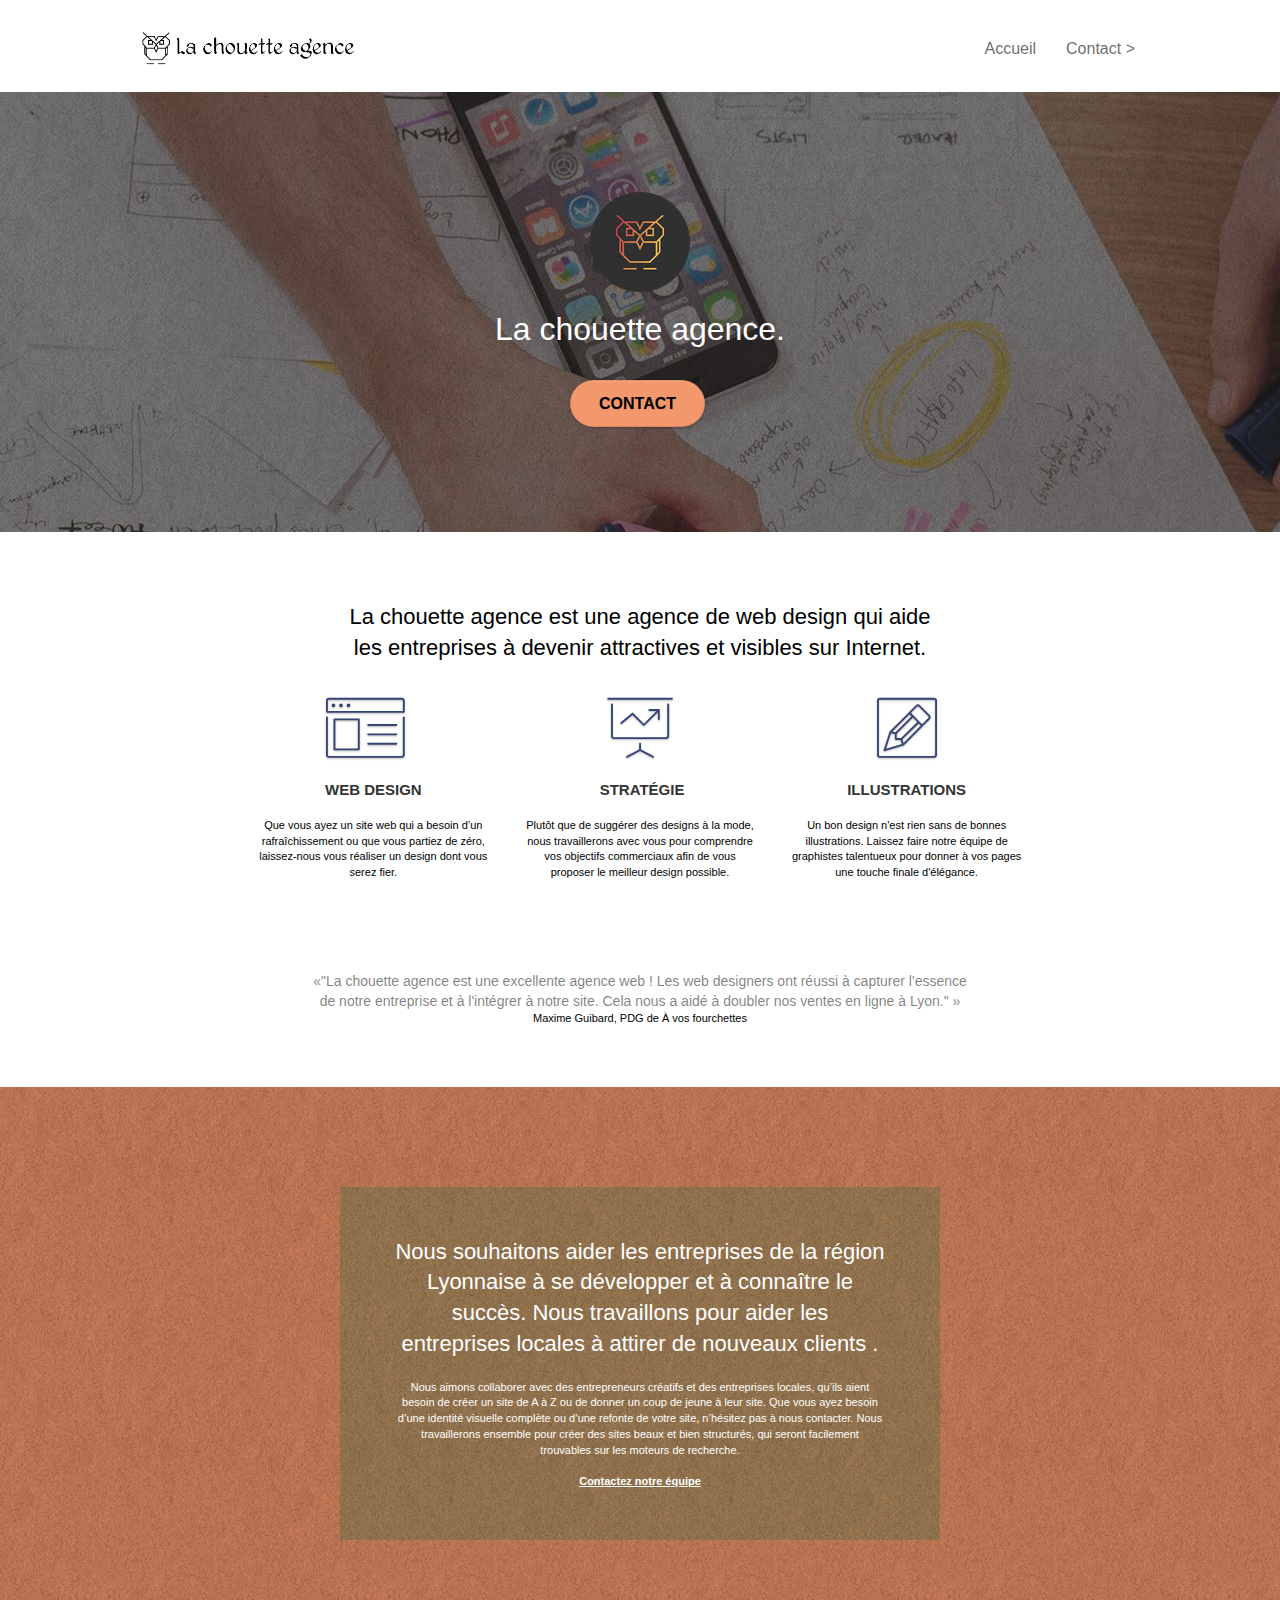
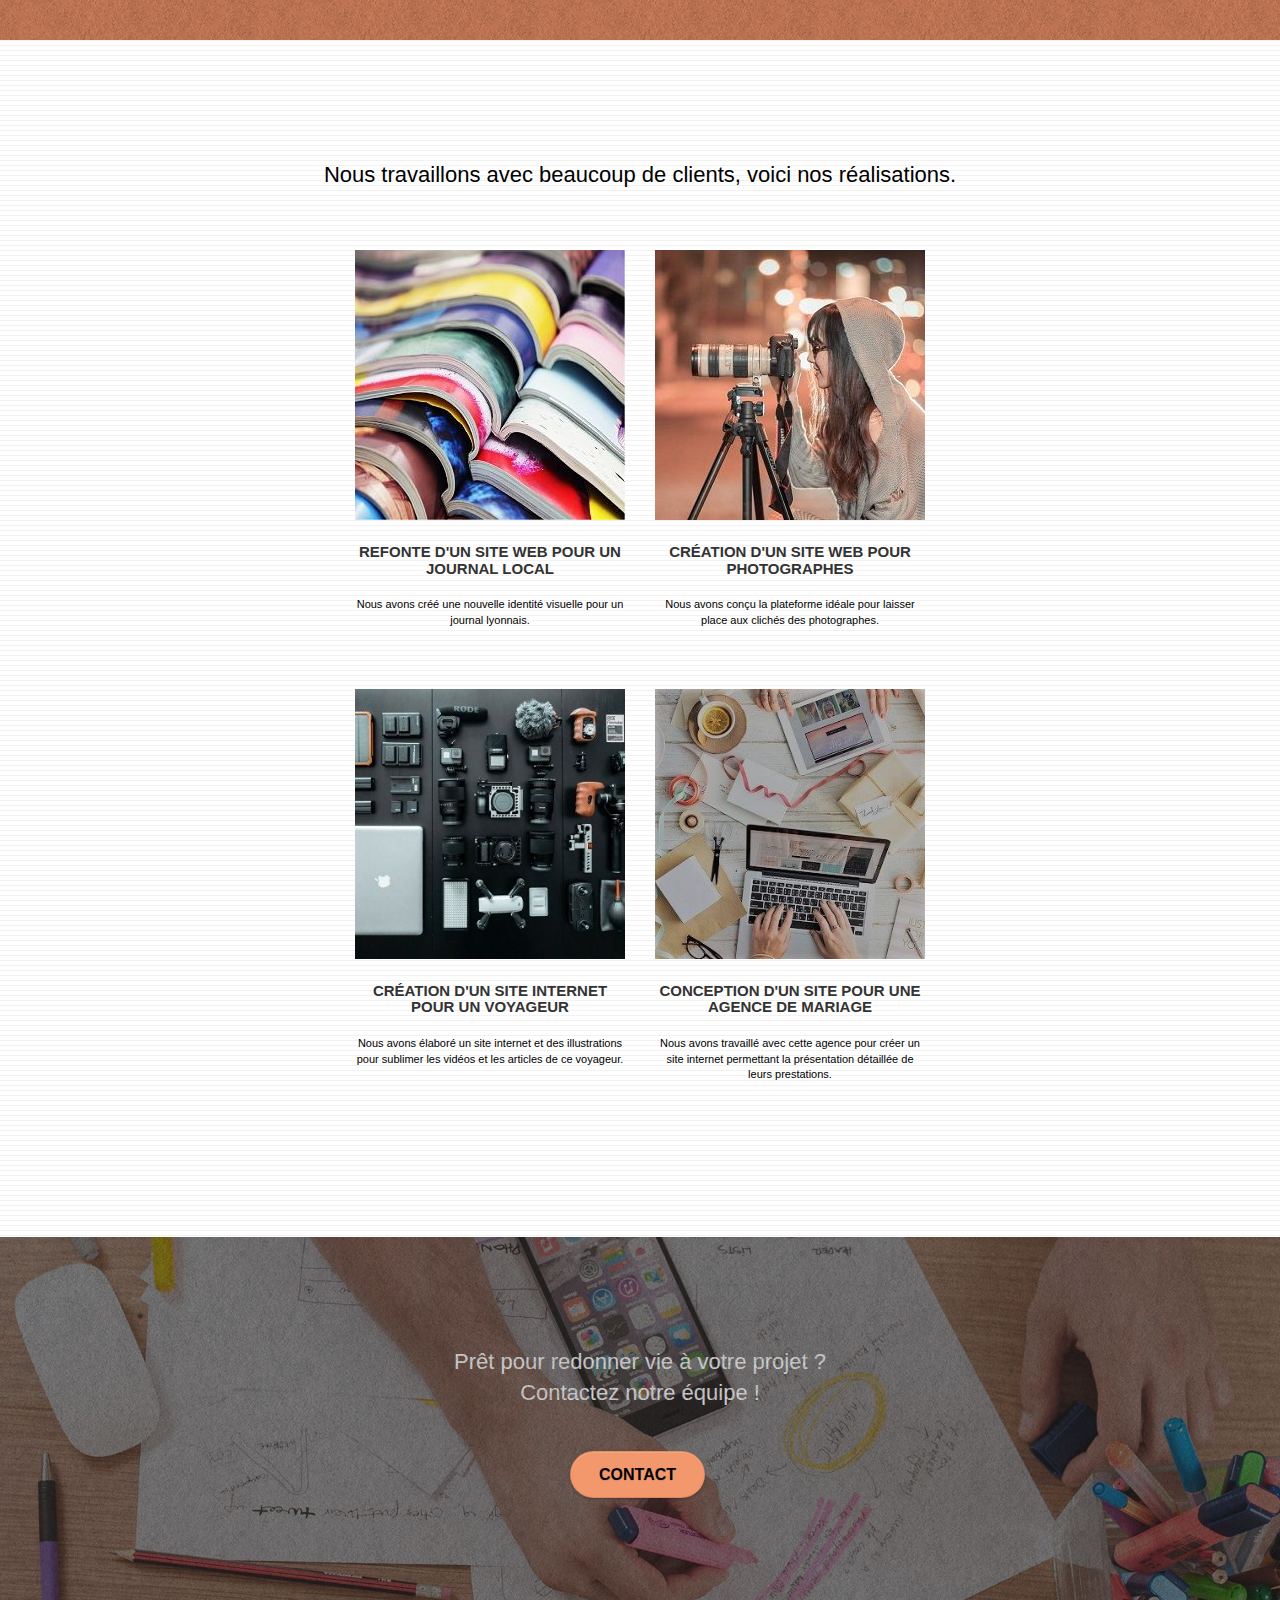
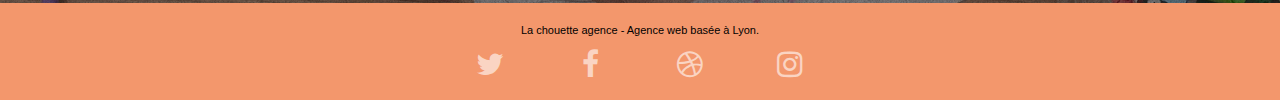
<file: index.html>
<!doctype html>
<html lang="fr">
<head>
    <meta charset="utf-8">
	<meta name="description" content="Vous êtes une entreprise implantée à Lyon et vous recherchez une agence web design pour créer votre site internet ?
	 Notre &ldquo chouette agence lyonnaise &rdquo est là pour vous aider. Nous ferons en sorte que le site web que nous vous créerons, 
	 vous permettra de devenir attractifs et visibles sur internet afin de prospecter de nouveaux clients.">
	<meta name="viewport" content="width=device-width, initial-scale=1.0">
	<meta name="image" property="og:image" content="https://fanoussee.fr/wp-content/uploads/2021/04/la-chouette-agence.png">
    <meta name="author" content="Stéphanie Tardieu et Openclassrooms">
	<link rel="shortcut icon" type="image/x-icon" href="img/favicon.ico">
    
	<link rel="stylesheet" type="text/css" href="cssMin/bootstrap.css">
	<link rel="stylesheet" type="text/css" href="cssMin/style.css">
	<link rel="stylesheet" type="text/css" href="cssMin/font-awesome.css">
	<link rel="stylesheet" type="text/css" href="cssMin/et-line.css">
	
    
	<script src="jsMin/jquery-2.1.0.js"></script>
	<script src="jsMin/bootstrap.js"></script>
	<script src="jsMin/blocs.js"></script>
	<script src="jsMin/jquery.touchSwipe.js" defer></script>
	<script src="jsMin/gmaps.js"></script>

    <title>La chouette agence : entreprise web design lyonnaise</title>

    
<!-- Analytics -->
 
<!-- Analytics END -->
    
</head>
<body>
<!-- Principal conteneur -->
<div class="page-container">
    
	<!-- bloc-0 -->
	<div class="bloc bgc-white l-bloc " id="bloc-0">
		<div class="container bloc-sm">

			<nav class="navbar row">
				<div class="navbar-header">
					<a class="navbar-brand" href="index.html">
						<img src="img/la-chouette-agence.png" alt="L'image d'une chouette ainsi que le nom de la chouette agence." height="40" />
					</a>
					<button id="nav-toggle" type="button" class="ui-navbar-toggle navbar-toggle" data-toggle="collapse" data-target=".navbar-1">
						<span class="sr-only">Toggle navigation</span>
						<span class="icon-bar"></span>
						<span class="icon-bar"></span>
						<span class="icon-bar"></span>
					</button>
				</div>
				<div class="collapse navbar-collapse navbar-1 special-dropdown-nav">
					<ul class="site-navigation nav navbar-nav">
						<li>
							<a href="#">Accueil</a>
						</li>
						<li>
							<a href="contact.html">Contact &gt;</a>
						</li>
					</ul>
				</div>
			</nav>
		</div>
	</div>
	<!-- bloc-0 END -->

<!-- bloc-1-presentation -->
<div class="bloc bgc-dark-slate-blue bg-banniere d-bloc bg-t-edge bloc-bg-texture texture-paper b-parallax" id="bloc-1-hero">
	<div class="container bloc-lg">
		<div class="row tight-width-whitespace">
			<div class="col-sm-12">
				<img src="img/logo.png" class="center-block image-resize-mode" width="100" alt="Le logo de la chouette agence qui est représenté par une chouette." />
				<h1 class="text-center hero-bloc-text white ">
					La chouette agence.
				</h1>
				<div class="text-center">
					<a href="contact.html" class="btn btn-lg btn-clean btn-rd cta-hero btn-atomic-tangerine" id="cta-hero">Contact</a>
				</div>
			</div>
		</div>
	</div>
</div>
<!-- bloc-1-presentation END -->

<!-- bloc-2-services -->
<div class="bloc bgc-white l-bloc" id="bloc-2-services">
	<div class="container bloc-md">
		<div class="row">
			<div class="col-sm-12 text-center">
				<h2>La chouette agence est une agence de web design qui aide<br> les entreprises à devenir attractives et visibles sur Internet.</h2>
			</div>
		</div>
		<div class="row voffset-lg med-width-whitespace">
			<div class="col-sm-4">
				<div class="text-center">
					<span class="et-icon-browser sm-shadow icon-dark-slate-blue icons icon-lg">&nbsp;</span>
				</div>
				<h3 class="mg-md text-center">
					Web design
				</h3>
				<p class="text-center ">
					Que vous ayez un site web qui a besoin d&rsquo;un rafraîchissement ou que vous partiez de zéro, laissez-nous vous réaliser un design dont vous serez fier.
				</p>
			</div>
			<div class="col-sm-4">
				<div class="text-center">
					<span class="et-icon-presentation sm-shadow icon-dark-slate-blue icons icon-lg"></span>
				</div>
				<h3 class="mg-md text-center">
					&nbsp;Stratégie
				</h3>
				<p class="text-center ">
					Plutôt que de suggérer des designs à la mode, nous travaillerons avec vous pour comprendre vos objectifs commerciaux afin de vous proposer
					 le meilleur design possible.<br>
				</p>
			</div>
			<div class="col-sm-4">
				<div class="text-center">
					<span class="et-icon-edit sm-shadow icon-dark-slate-blue icons icon-lg"></span>
				</div>
				<h3 class="mg-md text-center">
					Illustrations
				</h3>
				<p class="text-center ">
					Un bon design n'est rien sans de bonnes illustrations. Laissez faire notre équipe de graphistes talentueux pour donner à vos pages une touche finale d'élégance.
				</p>
			</div>
		</div>
		<div class="row voffset-lg voffset">
			<div class="col-xs-12 col-md-8 col-md-offset-2 text-center">
				<q>"La chouette agence est une excellente agence web ! Les web designers ont réussi à capturer l'essence de notre entreprise et à l'intégrer à notre site.
					Cela nous a aidé à doubler nos ventes en ligne à Lyon."
				</q>
				<p>Maxime Guibard, PDG de À vos fourchettes</p>
			</div>
		</div>
	</div>
</div>
<!-- bloc-2-services END -->

<!-- bloc-3-what-i-do -->
<div class="bloc tc-white bgc-atomic-tangerine bg-presentation d-bloc bloc-bg-texture texture-paper b-parallax" id="bloc-3-what-i-do">
	<div class="container bloc-lg">
		<div class="row tight-width-whitespace black-background">
			<div class="col-sm-12">
				<h2 class="mg-md text-center white">
					Nous souhaitons aider les entreprises de la région Lyonnaise à se développer et à connaître le succès. 
					Nous travaillons pour aider les entreprises locales à attirer de nouveaux clients .<br>
				</h2>
				<p class="text-center white">
					Nous aimons collaborer avec des entrepreneurs créatifs et des entreprises locales, 
					qu’ils aient besoin de créer un site de A à Z ou de donner un coup de jeune à leur site. 
					Que vous ayez besoin d’une identité visuelle complète ou d’une refonte de votre site, n’hésitez pas à nous contacter. 
					Nous travaillerons ensemble pour créer des sites beaux et bien structurés, qui seront facilement trouvables sur les moteurs de recherche. 
					<br><br>
					<a class="ltc-white bold-link" href="contact.html">Contactez notre équipe</a><br>
				</p>
			</div>
		</div>
	</div>
</div>
<!-- bloc-3-what-i-do END -->

<!-- bloc-4-portfolio -->
<div class="bloc bgc-white bg-lines-h2-bg bg-repeat l-bloc" id="bloc-4-portfolio">
	<div class="container bloc-lg">
		<div class="row">
			<div class="col-sm-12 text-center">
				<h2>Nous travaillons avec beaucoup de clients, voici nos réalisations.</h2>
			</div>
		</div>
		<div class="row tight-width-whitespace portfolio-row">
			<div class="col-sm-6">
				<a href="#" data-lightbox="img/1.jpg" data-gallery-id="gallery-1" data-caption="Refonte d'un site web pour un journal local" data-frame="snapshot-lb">
					<img src="img/Realisation1.jpg" alt="Pile de livres ouverts" class="img-responsive portfolio-thumb" />
				</a>
				<h3 class="mg-md text-center">
					Refonte d'un site web pour un journal local
				</h3>
				<p class="text-center">
					Nous avons créé une nouvelle identité visuelle pour un journal lyonnais.
				</p>
			</div>
			<div class="col-sm-6">
				<a href="#" data-lightbox="img/Realisation2.jpg" data-gallery-id="gallery-1" data-caption="Création d'un site web pour photographes" data-frame="snapshot-lb">
					<img src="img/Realisation2.jpg" alt="Femme photographe en train de prendre une photo" class="img-responsive portfolio-thumb"/>
				</a>
				<h3 class="mg-md text-center">
					Création d'un site web pour photographes
				</h3>
				<p class="text-center">
					Nous avons conçu la plateforme idéale pour laisser place aux clichés des photographes.
				</p>
			</div>
		</div>
		<div class="row tight-width-whitespace portfolio-row">
			<div class="col-sm-6">
				<a href="#" data-lightbox="img/Realisation3.jpg" data-gallery-id="gallery-1" data-caption="Création d'un site internet pour un voyageur" data-frame="snapshot-lb">
					<img src="img/Realisation3.jpg" alt="Matériel d'un voyageur : micros, appareils photos, ordinateur" class="img-responsive portfolio-thumb"/>
				</a>
				<h3 class="mg-md text-center">
					Création d'un site internet pour un voyageur
				</h3>
				<p class="text-center">
					Nous avons élaboré un site internet et des illustrations pour sublimer les vidéos et les articles de ce voyageur.
				</p>
			</div>
			<div class="col-sm-6">
				<a href="#" data-lightbox="img/Realisation4.jpg" data-gallery-id="gallery-1" data-caption="Conception d'un site pour une agence de mariage" data-frame="snapshot-lb">
					<img src="img/Realisation4.jpg" alt="Deux personnes organisant un mariage à l'aide de cartes et d'un ordinateur" class="img-responsive portfolio-thumb"/>
				</a>
				<h3 class="mg-md text-center">
					Conception d'un site pour une agence de mariage
				</h3>
				<p class="text-center">
					Nous avons travaillé avec cette agence pour créer un site internet permettant la présentation détaillée de leurs prestations.
				</p>
			</div>
		</div>
	</div>
</div>
<!-- bloc-4-portfolio END -->

<!-- bloc-5-cta -->
<div class="bloc bgc-dark-slate-blue bg-banniere d-bloc bloc-bg-texture texture-paper" id="bloc-5-cta">
	<div class="container bloc-lg">
		<div class="row">
			<h2 class="mg-md text-center white">
				Prêt pour redonner vie à votre projet ?<br>Contactez notre équipe !
			</h2>
			<div class="col-sm-12 text-center">
				<a href="contact.html" class="btn btn-atomic-tangerine btn-clean btn-rd btn-lg cta-hero">Contact</a>
			</div>
		</div>
	</div>
</div>
<!-- bloc-5-cta END -->

<!-- Footer - bloc-8 -->
<div class="bloc bgc-atomic-tangerine d-bloc" id="bloc-8">
	<div class="container bloc-sm">
		<div class="row">
			<div class="col-sm-12">
				<p class="text-center">
					La chouette agence - Agence web basée à Lyon.<br>
				</p>
				<div class="row row-no-gutters social">
					<div class="col-sm-3">
						<div class="text-center">
							<a class="social" href="https://twitter.com/">
								<span class="fa fa-twitter icon-md"></span>
							</a>
						</div>
					</div>
					<div class="col-sm-3">
						<div class="text-center">
							<a class="social" href="https://www.facebook.com/">
								<span class="fa fa-facebook icon-md"></span>
							</a>
						</div>
					</div>
					<div class="col-sm-3">
						<div class="text-center">
							<a class="social" href="https://dribbble.com/">
								<span class="fa fa-dribbble icon-md"></span>
							</a>
						</div>
					</div>
					<div class="col-sm-3">
						<div class="text-center">
							<a class="social" href="https://www.instagram.com/">
								<span class="fa fa-instagram icon-md"></span>
							</a>
						</div>
					</div>
				</div>
			</div>
		</div>
	</div>
</div>
<!-- Footer - bloc-8 END -->

</div>
<!-- Principal conteneur END -->
    

</body>
</html>
</file>
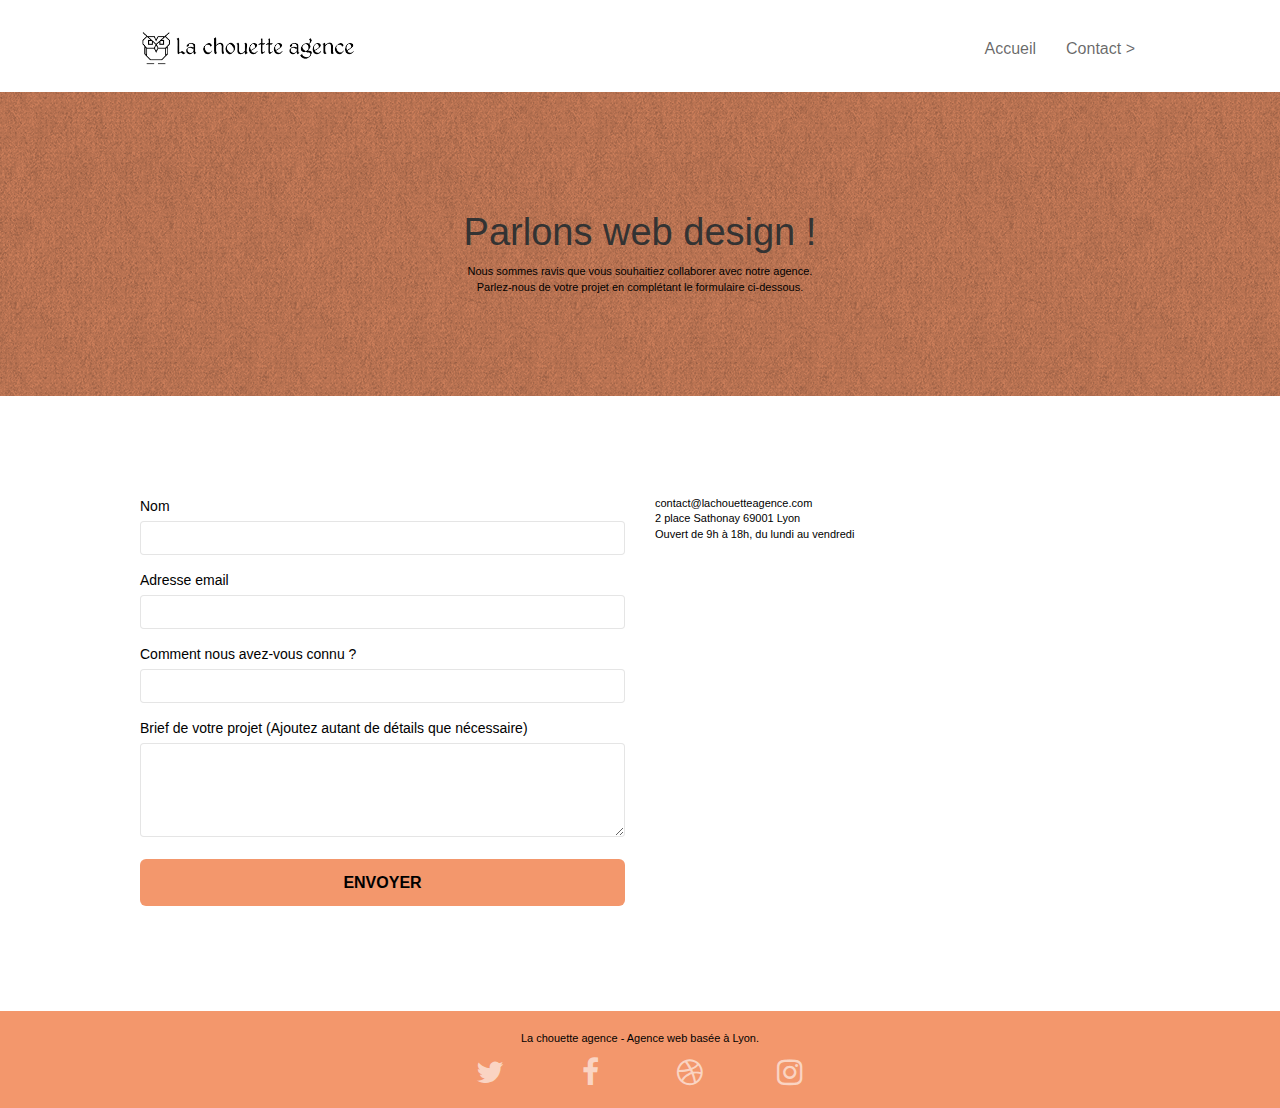
<file: contact.html>
<!doctype html>
<html lang="fr">
<head>
    <meta charset="utf-8">
    <meta name="description" content="Formulaire de contact de la Chouette Agence, agence web design à Lyon.">
    <meta name="viewport" content="width=device-width, initial-scale=1.0, viewport-fit=cover">
    <link rel="shortcut icon" type="image/png" href="img/favicon.jpg">
    
	<link rel="stylesheet" type="text/css" href="cssMin/bootstrap.css">
	<link rel="stylesheet" type="text/css" href="cssMin/style.css">
	<link rel="stylesheet" type="text/css" href="cssMin/font-awesome.css">
	<link rel="stylesheet" type="text/css" href="cssMin/et-line.css">
	
    
	<script src="jsMin/jquery-2.1.0.js"></script>
	<script src="jsMin/bootstrap.js"></script>
	<script src="jsMin/blocs.js"></script>
	<script src="jsMin/jqBootstrapValidation.js"></script>
	<script src="jsMin/formHandler.js"></script>
    <title>Contacter La Chouette Agence</title>

    
<!-- Analytics -->
 
<!-- Analytics END -->
    
</head>
<body>
<!-- Principal conteneur -->
<div class="page-container">
    
<!-- bloc-0 -->
<div class="bloc bgc-white l-bloc " id="bloc-0">
	<div class="container bloc-sm">
		<nav class="navbar row">
			<div class="navbar-header">
				<a class="navbar-brand" href="index.html">
					<img src="img/la-chouette-agence.png" alt="Une chouette qui représente le logo de la Chouette Agence" height="40" />
				</a>
				<button id="nav-toggle" type="button" class="ui-navbar-toggle navbar-toggle" data-toggle="collapse" data-target=".navbar-1">
					<span class="sr-only">Toggle navigation</span>
					<span class="icon-bar"></span>
					<span class="icon-bar"></span>
					<span class="icon-bar"></span>
				</button>
			</div>
			<div class="collapse navbar-collapse navbar-1 special-dropdown-nav">
				<ul class="site-navigation nav navbar-nav">
					<li>
						<a href="index.html">Accueil</a>
					</li>
					<li>
						<a href="#">Contact &gt;</a>
					</li>
				</ul>
			</div>
		</nav>
	</div>
</div>
<!-- bloc-0 END -->

<!-- bloc-6 -->
<div class="bloc bg-dots-bg bg-repeat bgc-atomic-tangerine d-bloc bloc-bg-texture texture-paper" id="bloc-6">
	<div class="container bloc-lg">
		<div class="row">
			<div class="col-sm-12">
				<h1 class="text-center hero-bloc-text">
					Parlons web design !
				</h1>
				<p class="text-center mg-lg tight-width-whitespace">
					Nous sommes ravis que vous souhaitiez collaborer avec notre agence.<br>
					Parlez-nous de votre projet en complétant le formulaire ci-dessous.
				</p>
			</div>
		</div>
	</div>
</div>
<!-- bloc-6 END -->

<!-- bloc-7 -->
<div class="bloc bgc-white l-bloc" id="bloc-7">
	<div class="container bloc-lg">
		<div class="row">
			<div class="col-sm-6">
				<form id="form_1" novalidate>
					<div class="form-group">
						<label for="name">Nom</label>
						<input id="name" class="form-control" required />
					</div>
					<div class="form-group">
						<label for="email">Adresse email</label>
						<input id="email" class="form-control" type="email" required />
					</div>
					<div class="form-group">
						<label for="input_504">Comment nous avez-vous connu ?</label>
						<input class="form-control" type="email" required id="input_504" />
					</div>
					<div class="form-group">
						<label for="message">Brief de votre projet (Ajoutez autant de détails que nécessaire)<br></label>
						<textarea id="message" class="form-control" rows="4" cols="50" required></textarea>
					</div> 
					<button class="bloc-button btn btn-lg btn-block cta-hero btn-atomic-tangerine" type="submit">
						Envoyer
					</button>
				</form>
			</div>
			<div class="col-sm-6">
				<p>
					contact@lachouetteagence.com<br>
					2 place Sathonay 69001 Lyon<br>
					Ouvert de 9h à 18h, du lundi au vendredi<br>
				</p>
			</div>
		</div>
	</div>
</div>
<!-- bloc-7 END -->

<!-- Footer - bloc-8 -->
<div class="bloc bgc-atomic-tangerine d-bloc" id="bloc-8">
	<div class="container bloc-sm">
		<div class="row">
			<div class="col-sm-12">
				<p class="text-center">
					La chouette agence - Agence web basée à Lyon.<br>
				</p>
				<div class="row row-no-gutters social">
					<div class="col-sm-3">
						<div class="text-center">
							<a class="social" href="https://twitter.com/">
								<span class="fa fa-twitter icon-md"></span>
							</a>
						</div>
					</div>
					<div class="col-sm-3">
						<div class="text-center">
							<a class="social" href="https://www.facebook.com/">
								<span class="fa fa-facebook icon-md"></span>
							</a>
						</div>
					</div>
					<div class="col-sm-3">
						<div class="text-center">
							<a class="social" href="https://dribbble.com/">
								<span class="fa fa-dribbble icon-md"></span>
							</a>
						</div>
					</div>
					<div class="col-sm-3">
						<div class="text-center">
							<a class="social" href="https://www.instagram.com/">
								<span class="fa fa-instagram icon-md"></span>
							</a>
						</div>
					</div>
				</div>
			</div>
		</div>
	</div>
</div>
<!-- Footer - bloc-8 END -->

</div>
<!-- Principal conteneur END -->
    

</body>
</html>
</file>
<file: cssMin/style.css>
body{margin:0;padding:0;background:#fff;overflow-x:hidden;-webkit-font-smoothing:antialiased;-moz-osx-font-smoothing:grayscale}a,button{transition:all .3s ease-in-out;outline:0!important}a:hover{text-decoration:none;cursor:pointer}#page-loading-blocs-notifaction{position:fixed;top:0;bottom:0;width:100%;z-index:100000}.bloc{width:100%;clear:both;background:50% 50% no-repeat;padding:0 50px;-webkit-background-size:cover;-moz-background-size:cover;-o-background-size:cover;background-size:cover;position:relative}.bloc .container{padding-left:0;padding-right:0}.bloc-lg{padding:100px 50px}.bloc-md{padding:50px}.bloc-sm{padding:20px 50px}.bg-b-edge,.bg-bl-edge,.bg-br-edge,.bg-center,.bg-l-edge,.bg-r-edge,.bg-repeat,.bg-t-edge,.bg-tl-edge,.bg-tr-edge{-webkit-background-size:auto!important;-moz-background-size:auto!important;-o-background-size:auto!important;background-size:auto!important}.bg-repeat{background:repeat}.bg-t-edge{background:top no-repeat}.bloc-bg-texture::before{content:"";background-size:2px 2px;position:absolute;top:0;bottom:0;left:0;right:0}.texture-paper::before{background:url(../img/texture-paper.png);background-size:280px 280px}.b-parallax{background-attachment:fixed}.d-bloc{color:rgba(255,255,255,.7)}.d-bloc button:hover{color:rgba(255,255,255,.9)}.d-bloc .icon-round,.d-bloc .icon-rounded,.d-bloc .icon-semi-rounded-a,.d-bloc .icon-semi-rounded-b,.d-bloc .icon-square{border-color:rgba(255,255,255,.9)}.d-bloc .divider-h span{border-color:rgba(255,255,255,.2)}.d-bloc .a-btn,.d-bloc .navbar a,.d-bloc .navbar-brand,.d-bloc a .icon-lg,.d-bloc a .icon-md,.d-bloc a .icon-sm,.d-bloc a .icon-xl,.d-bloc h1 a,.d-bloc h2 a,.d-bloc h3 a,.d-bloc h4 a,.d-bloc h5 a,.d-bloc h6 a,.d-bloc p a{color:rgba(255,255,255,.6)}.d-bloc .a-btn:hover,.d-bloc .navbar a:hover,.d-bloc .navbar-brand:hover,.d-bloc a:hover .icon-lg,.d-bloc a:hover .icon-md,.d-bloc a:hover .icon-sm,.d-bloc a:hover .icon-xl,.d-bloc h1 a:hover,.d-bloc h2 a:hover,.d-bloc h3 a:hover,.d-bloc h4 a:hover,.d-bloc h5 a:hover,.d-bloc h6 a:hover,.d-bloc p a:hover{color:#fff}.d-bloc .navbar-toggle .icon-bar{background:#fff}.d-bloc .btn-wire,.d-bloc .btn-wire:hover{color:#fff;border-color:#fff}.d-bloc .panel{color:rgba(0,0,0,.5)}.d-bloc .panel button:hover{color:rgba(0,0,0,.7)}.d-bloc .panel icon{border-color:rgba(0,0,0,.7)}.d-bloc .panel .divider-h span{border-color:rgba(0,0,0,.1)}.d-bloc .panel .a-btn{color:rgba(0,0,0,.6)}.d-bloc .panel .a-btn:hover{color:#000}.d-bloc .panel .btn-wire,.d-bloc .panel .btn-wire:hover{color:rgba(0,0,0,.7);border-color:rgba(0,0,0,.3)}.d-bloc .panel,.l-bloc{color:rgba(0,0,0,.5)}.d-bloc .panel button:hover,.l-bloc button:hover{color:rgba(0,0,0,.7)}.l-bloc .icon-round,.l-bloc .icon-rounded,.l-bloc .icon-semi-rounded-a,.l-bloc .icon-semi-rounded-b,.l-bloc .icon-square{border-color:rgba(0,0,0,.7)}.d-bloc .panel .divider-h span,.l-bloc .divider-h span{border-color:rgba(0,0,0,.1)}.d-bloc .panel .a-btn,.l-bloc .a-btn,.l-bloc .navbar a,.l-bloc .navbar-brand,.l-bloc a .icon-lg,.l-bloc a .icon-md,.l-bloc a .icon-sm,.l-bloc a .icon-xl,.l-bloc h1 a,.l-bloc h2 a,.l-bloc h3 a,.l-bloc h4 a,.l-bloc h5 a,.l-bloc h6 a,.l-bloc p a{color:rgba(0,0,0,.6)}.d-bloc .panel .a-btn:hover,.l-bloc .a-btn:hover,.l-bloc .navbar a:hover,.l-bloc .navbar-brand:hover,.l-bloc a:hover .icon-lg,.l-bloc a:hover .icon-md,.l-bloc a:hover .icon-sm,.l-bloc a:hover .icon-xl,.l-bloc h1 a:hover,.l-bloc h2 a:hover,.l-bloc h3 a:hover,.l-bloc h4 a:hover,.l-bloc h5 a:hover,.l-bloc h6 a:hover,.l-bloc p a:hover{color:#000}.l-bloc .navbar-toggle .icon-bar{color:rgba(0,0,0,.6)}.d-bloc .panel .btn-wire,.d-bloc .panel .btn-wire:hover,.l-bloc .btn-wire,.l-bloc .btn-wire:hover{color:rgba(0,0,0,.7);border-color:rgba(0,0,0,.3)}.voffset{margin-top:30px}.voffset-lg{margin-top:80px}.row-no-gutters{margin-right:0;margin-left:0}.row.row-no-gutters>[class*=" col-"],.row.row-no-gutters>[class^=col-]{padding-right:0;padding-left:0}#bloc-1-hero h1{font-size:32px}.navbar{margin-bottom:0;z-index:1}.navbar-brand{height:auto;padding:3px 15px;font-size:25px;font-weight:400;font-weight:600;line-height:44px}.navbar-brand img{max-height:200px;margin:0 5px 0 0;display:inline}.navbar-brand img[src$=svg]{min-width:100px}.nav-center .navbar-brand img{margin:0}.navbar .nav{padding-top:2px;margin-right:-16px;float:right;z-index:1}.nav>li{float:left;margin-top:4px;font-size:16px}.navbar-nav .open .dropdown-menu>li>a{text-align:inherit}.nav>li a:focus,.nav>li a:hover{background:0 0}.navbar-toggle{margin:10px 10px 0 0;border:0}.navbar-toggle:hover{background:0 0!important}.navbar-toggle .icon-bar{background-color:rgba(0,0,0,.5);width:26px}.nav-invert .navbar .nav{float:left}.nav-invert .navbar-brand,.nav-invert .navbar-header{float:right;position:relative;z-index:2}@media (min-width:768px){.site-navigation{position:absolute;top:50%;right:20px;transform:translate(0,-50%);-webkit-transform:translateY(-50%)}.nav>li .dropdown-menu a,.nav>li .dropdown-menu a:hover{color:#484848}.nav-invert .site-navigation{left:0;right:0}.nav-center{text-align:center}.nav-center .navbar-header{width:100%}.nav-center .nav>li,.nav-center .navbar-brand,.nav-center .navbar-header{float:none;display:inline-block}.nav-center .site-navigation{position:relative;width:100%;right:0;margin-right:0;margin-top:20px}.nav-center.mini-nav .navbar-toggle{float:none;margin:10px auto 0}}.nav>li>.dropdown a{background:0 0!important;display:block;padding:14px 15px}nav .caret{margin:0 5px}.dropdown-menu .dropdown-menu{top:-8px;left:100%}.dropdown-menu .dropmenu-flow-right{top:100%;left:0;margin-left:-1px;border-top-left-radius:0;border-top-right-radius:0}.dropdown-menu .dropdown span{border:4px solid #000;border-top-color:transparent;border-right-color:transparent;border-bottom-color:transparent;margin:6px -5px 0 0!important;float:right}.mg-md{margin-top:10px;margin-bottom:20px}.mg-lg{margin-top:10px;margin-bottom:40px}.btn{margin:0 5px 5px 0}.btn.pull-right{margin:0 0 5px 5px}.btn-d,.btn-d:focus,.btn-d:hover{color:#fff;background:rgba(0,0,0,.3)}button{outline:0!important}.btn-rd{border-radius:40px}.btn-clean{border:1px solid rgba(0,0,0,.08);border-bottom-color:rgba(0,0,0,.1);text-shadow:0 1px 0 rgba(0,0,1,.1);box-shadow:0 1px 3px rgba(0,0,1,.25),inset 0 1px 0 0 rgba(255,255,255,.15)}.icon-md{font-size:30px!important}.icon-lg{font-size:60px!important}.sm-shadow{text-shadow:0 1px 2px rgba(0,0,0,.3)}.panel-sq,.panel-sq .panel-footer,.panel-sq .panel-heading{border-radius:0}.panel-rd{border-radius:30px}.panel-rd .panel-heading{border-radius:29px 29px 0 0}.panel-rd .panel-footer{border-radius:0 0 29px 29px}.form-control{border-color:rgba(0,0,0,.1);box-shadow:none}.scrollToTop{width:40px;height:40px;position:fixed;bottom:20px;right:20px;opacity:0;z-index:500;transition:all .3s ease-in-out}.scrollToTop span{margin-top:6px}.showScrollTop{font-size:14px;opacity:1}a[data-lightbox]{position:relative;display:block;text-align:center}a[data-lightbox]:hover::before{content:"+";font-family:HelveticaNeue-Light,"Helvetica Neue Light","Helvetica Neue",Helvetica,Arial;font-size:32px;width:50px;height:50px;margin-left:-25px;border-radius:50%;background:rgba(0,0,0,.6);color:#fff;font-weight:100;z-index:1;position:absolute;top:50%;transform:translateY(-50%);-webkit-transform:translateY(-50%)}a[data-lightbox]:hover img{opacity:.6;-webkit-animation-fill-mode:none;animation-fill-mode:none}#lightbox-modal{display:flex;align-items:center}#lightbox-modal .modal-dialog{width:90%;max-width:900px;margin:0 auto 0}#lightbox-modal .modal-dialog img{max-height:90vh;margin:0 auto}.lightbox-caption{padding:20px;color:#fff;background:rgba(0,0,0,.5);position:absolute;left:15px;right:15px;bottom:5px}.close-lightbox{color:#fff;font-size:30px;position:absolute;top:20px;right:20px;z-index:20;background:rgba(0,0,0,.5);border:none;line-height:30px;padding:0 9px 5px;opacity:.3}.close-lightbox:hover,.next-lightbox:hover,.prev-lightbox:hover{opacity:1;color:#fff}.next-lightbox,.prev-lightbox{font-size:20px;color:rgba(255,255,255,.9);background:rgba(0,0,0,.5);transition:all .2s ease-in-out;position:absolute;top:45%;z-index:1;opacity:.4}.next-lightbox{padding:6px 8px 1px 13px;right:25px}.prev-lightbox{padding:6px 13px 1px 10px;left:25px}.snapshot-lb .modal-body{padding-bottom:45px}.snapshot-lb .lightbox-caption{padding:0;color:rgba(0,0,0,.5);background:0 0}.btn,a,h1,h2,h3,h4,h5,h6,label,p{font-family:helvetica;font-weight:400;color:#000}.container{max-width:1000px}.hero-bloc-text{font-size:38px}.hero-bloc-text-sub{font-size:36px}.statement-bloc-text{line-height:26px;font-style:italic;font-size:20px;text-align:center;font-weight:lighter;max-width:520px;margin:auto auto auto auto}p{font-size:11px}.tight-width-whitespace{max-width:600px;margin:auto auto auto auto}.h1{font-size:20px;font-family:"Open Sans"}.cta-hero{margin-top:22px;color:#000;text-transform:uppercase;padding:12px 28px 12px 28px;font-size:16px;font-weight:700}.social{max-width:400px;margin:auto auto auto auto}h2{font-size:22px;line-height:1.4em}h3{font-size:15px;text-transform:uppercase;font-weight:700;color:#333!important}.med-width-whitespace{max-width:800px;margin:auto auto auto auto;box-shadow:0 0 0 #000}h1{color:#333!important}h4{color:#333!important}.icons{margin-bottom:14px;margin-top:24px}.white{color:#fff!important}.portfolio-thumb{margin-bottom:24px}.portfolio-row{margin-bottom:44px;margin-top:50px}.avatar{box-shadow:0 4px 9px rgba(0,0,0,.3)}.black-background{background-color:rgba(165,147,99,.7);padding:40px 40px 40px 40px}.bold-link{font-weight:900;text-decoration:underline!important}.bgc-white{background-color:#fff}.bgc-dark-slate-blue{background-color:#364577}.bgc-atomic-tangerine{background-color:#f3976c}.tc-white{color:#f3976c!important}.btn-atomic-tangerine{background:#f3976c;color:#000}.btn-atomic-tangerine:hover{background:#c27956!important;color:#fff!important}.ltc-white{color:#fff!important}.ltc-white:hover{color:#ccc!important}.ltc-atomic-tangerine{color:#f3976c!important}.ltc-atomic-tangerine:hover{color:#c27956!important}.icon-dark-slate-blue{color:#364577!important;border-color:#364577!important}.bg-dots-bg{background-image:url(../img/dots-bg.png)}.bg-lines-h2-bg{background-image:url(../img/lines-h2-bg.png)}.bg-banniere{background-image:url(../img/la-chouette-agence-banniere.jpg)}.bg-presentation{background-image:url(../img/image-de-presentation.jpg)}@media (max-width:1024px){.bloc{padding-left:20px;padding-right:20px}.bloc-tile-2.full-width-bloc .container,.bloc-tile-3.full-width-bloc .container,.bloc-tile-4.full-width-bloc .container,.bloc.full-width-bloc{padding-left:0;padding-right:0}}@media (max-width:992px) and (min-width:768px){.navbar .nav{max-width:80%}.nav-center.navbar .nav{max-width:100%}}@media only screen and (min-width:768px) and (max-width:1024px) and (orientation:landscape){.b-parallax{background-attachment:scroll}}@media only screen and (min-width:1024px) and (max-width:1366px) and (-webkit-min-device-pixel-ratio:1.5){.b-parallax{background-attachment:scroll}}@media (max-width:991px){.container{width:100%}.b-parallax{background-attachment:scroll}#hero-bloc,.page-container{overflow-x:hidden;position:relative}.bloc{padding-left:10px;padding-right:10px}.bloc-group,.bloc-group .bloc{display:block;width:100%}.bloc-fill-screen .fill-bloc-bottom-edge,.bloc-fill-screen .fill-bloc-top-edge{padding:0 20px;padding-left:10px;padding-right:10px}}@media (max-width:767px){.page-container{overflow-x:hidden;position:relative}#disqus_thread,h1,h2,h3,h4,h5,h6,p{padding-left:10px!important;padding-right:10px!important}.b-parallax{background-attachment:scroll}.navbar .nav{padding-top:0;border-top:1px solid rgba(0,0,0,.2);float:none!important}.navbar.row{margin-left:0;margin-right:0}.site-navigation{position:inherit;transform:none;-webkit-transform:none;-ms-transform:none}.nav>li{margin-top:0;border-bottom:1px solid rgba(0,0,0,.1);background:rgba(0,0,0,.05);text-align:left;padding-left:15px;width:100%}.nav>li:hover{background:rgba(0,0,0,.08)}.dropdown .dropdown a .caret{float:none;margin:5px 0 0 10px!important;border:4px solid #000;border-bottom-color:transparent;border-right-color:transparent;border-left-color:transparent}#hero-bloc .navbar .nav{background:rgba(0,0,0,.8)}#hero-bloc .navbar .nav a{color:rgba(255,255,255,.6)}.hero{padding:50px 0}.hero-nav{left:-1px;right:-1px}.navbar-collapse{padding:0;overflow-x:hidden;-webkit-box-shadow:none;box-shadow:none}.navbar-brand img{max-height:40px;width:auto}.nav-invert .navbar-header{float:none;width:100%}.nav-invert .navbar-toggle{float:left;margin-left:10px}.bloc{padding-left:0;padding-right:0}.bloc-lg,.bloc-xl,.bloc-xxl{padding:40px 0}.bloc-md,.bloc-sm{padding-left:0;padding-right:0}.bloc-fill-screen .fill-bloc-bottom-edge,.bloc-fill-screen .fill-bloc-top-edge,.bloc-tile-2 .container,.bloc-tile-3 .container,.bloc-tile-4 .container{padding-left:0;padding-right:0}.a-block{padding:0 10px}.btn-dwn{display:none}.voffset{margin-top:5px}.voffset-md{margin-top:20px}.voffset-lg{margin-top:30px}form{padding:5px}.close-lightbox{display:inline-block}.blocsapp-device-iphone5{background-size:216px 425px;padding-top:60px;width:216px;height:425px}.blocsapp-device-iphone5 img{width:180px;height:320px}}@media (max-width:400px){.bloc{padding-left:0;padding-right:0}}@media (max-width:767px){.bloc-mob-center-text{text-align:center}}
</file>
<file: cssMin/et-line.css>
@font-face{font-family:et-line;src:url(../fonts/et-line.eot);src:url(../fonts/et-line.eot?#iefix) format('embedded-opentype'),url(../fonts/et-line.woff) format('woff'),url(../fonts/et-line.ttf) format('truetype'),url(../fonts/et-line.svg#et-line) format('svg');font-weight:400;font-style:normal}.et-icon-adjustments,.et-icon-alarmclock,.et-icon-anchor,.et-icon-aperture,.et-icon-attachment,.et-icon-bargraph,.et-icon-basket,.et-icon-beaker,.et-icon-bike,.et-icon-book-open,.et-icon-briefcase,.et-icon-browser,.et-icon-calendar,.et-icon-camera,.et-icon-caution,.et-icon-chat,.et-icon-circle-compass,.et-icon-clipboard,.et-icon-clock,.et-icon-cloud,.et-icon-compass,.et-icon-desktop,.et-icon-dial,.et-icon-document,.et-icon-documents,.et-icon-download,.et-icon-dribbble,.et-icon-edit,.et-icon-envelope,.et-icon-expand,.et-icon-facebook,.et-icon-flag,.et-icon-focus,.et-icon-gears,.et-icon-genius,.et-icon-gift,.et-icon-global,.et-icon-globe,.et-icon-googleplus,.et-icon-grid,.et-icon-happy,.et-icon-hazardous,.et-icon-heart,.et-icon-hotairballoon,.et-icon-hourglass,.et-icon-key,.et-icon-laptop,.et-icon-layers,.et-icon-lifesaver,.et-icon-lightbulb,.et-icon-linegraph,.et-icon-linkedin,.et-icon-lock,.et-icon-magnifying-glass,.et-icon-map,.et-icon-map-pin,.et-icon-megaphone,.et-icon-mic,.et-icon-mobile,.et-icon-newspaper,.et-icon-notebook,.et-icon-paintbrush,.et-icon-paperclip,.et-icon-pencil,.et-icon-phone,.et-icon-picture,.et-icon-pictures,.et-icon-piechart,.et-icon-presentation,.et-icon-pricetags,.et-icon-printer,.et-icon-profile-female,.et-icon-profile-male,.et-icon-puzzle,.et-icon-quote,.et-icon-recycle,.et-icon-refresh,.et-icon-ribbon,.et-icon-rss,.et-icon-sad,.et-icon-scissors,.et-icon-scope,.et-icon-search,.et-icon-shield,.et-icon-speedometer,.et-icon-strategy,.et-icon-streetsign,.et-icon-tablet,.et-icon-target,.et-icon-telescope,.et-icon-toolbox,.et-icon-tools,.et-icon-tools-2,.et-icon-trophy,.et-icon-tumblr,.et-icon-twitter,.et-icon-upload,.et-icon-video,.et-icon-wallet,.et-icon-wine{font-family:et-line;font-style:normal;font-weight:400;font-variant:normal;text-transform:none;line-height:1;-webkit-font-smoothing:antialiased;-moz-osx-font-smoothing:grayscale;display:inline-block}.et-icon-mobile:before{content:"\e000"}.et-icon-laptop:before{content:"\e001"}.et-icon-desktop:before{content:"\e002"}.et-icon-tablet:before{content:"\e003"}.et-icon-phone:before{content:"\e004"}.et-icon-document:before{content:"\e005"}.et-icon-documents:before{content:"\e006"}.et-icon-search:before{content:"\e007"}.et-icon-clipboard:before{content:"\e008"}.et-icon-newspaper:before{content:"\e009"}.et-icon-notebook:before{content:"\e00a"}.et-icon-book-open:before{content:"\e00b"}.et-icon-browser:before{content:"\e00c"}.et-icon-calendar:before{content:"\e00d"}.et-icon-presentation:before{content:"\e00e"}.et-icon-picture:before{content:"\e00f"}.et-icon-pictures:before{content:"\e010"}.et-icon-video:before{content:"\e011"}.et-icon-camera:before{content:"\e012"}.et-icon-printer:before{content:"\e013"}.et-icon-toolbox:before{content:"\e014"}.et-icon-briefcase:before{content:"\e015"}.et-icon-wallet:before{content:"\e016"}.et-icon-gift:before{content:"\e017"}.et-icon-bargraph:before{content:"\e018"}.et-icon-grid:before{content:"\e019"}.et-icon-expand:before{content:"\e01a"}.et-icon-focus:before{content:"\e01b"}.et-icon-edit:before{content:"\e01c"}.et-icon-adjustments:before{content:"\e01d"}.et-icon-ribbon:before{content:"\e01e"}.et-icon-hourglass:before{content:"\e01f"}.et-icon-lock:before{content:"\e020"}.et-icon-megaphone:before{content:"\e021"}.et-icon-shield:before{content:"\e022"}.et-icon-trophy:before{content:"\e023"}.et-icon-flag:before{content:"\e024"}.et-icon-map:before{content:"\e025"}.et-icon-puzzle:before{content:"\e026"}.et-icon-basket:before{content:"\e027"}.et-icon-envelope:before{content:"\e028"}.et-icon-streetsign:before{content:"\e029"}.et-icon-telescope:before{content:"\e02a"}.et-icon-gears:before{content:"\e02b"}.et-icon-key:before{content:"\e02c"}.et-icon-paperclip:before{content:"\e02d"}.et-icon-attachment:before{content:"\e02e"}.et-icon-pricetags:before{content:"\e02f"}.et-icon-lightbulb:before{content:"\e030"}.et-icon-layers:before{content:"\e031"}.et-icon-pencil:before{content:"\e032"}.et-icon-tools:before{content:"\e033"}.et-icon-tools-2:before{content:"\e034"}.et-icon-scissors:before{content:"\e035"}.et-icon-paintbrush:before{content:"\e036"}.et-icon-magnifying-glass:before{content:"\e037"}.et-icon-circle-compass:before{content:"\e038"}.et-icon-linegraph:before{content:"\e039"}.et-icon-mic:before{content:"\e03a"}.et-icon-strategy:before{content:"\e03b"}.et-icon-beaker:before{content:"\e03c"}.et-icon-caution:before{content:"\e03d"}.et-icon-recycle:before{content:"\e03e"}.et-icon-anchor:before{content:"\e03f"}.et-icon-profile-male:before{content:"\e040"}.et-icon-profile-female:before{content:"\e041"}.et-icon-bike:before{content:"\e042"}.et-icon-wine:before{content:"\e043"}.et-icon-hotairballoon:before{content:"\e044"}.et-icon-globe:before{content:"\e045"}.et-icon-genius:before{content:"\e046"}.et-icon-map-pin:before{content:"\e047"}.et-icon-dial:before{content:"\e048"}.et-icon-chat:before{content:"\e049"}.et-icon-heart:before{content:"\e04a"}.et-icon-cloud:before{content:"\e04b"}.et-icon-upload:before{content:"\e04c"}.et-icon-download:before{content:"\e04d"}.et-icon-target:before{content:"\e04e"}.et-icon-hazardous:before{content:"\e04f"}.et-icon-piechart:before{content:"\e050"}.et-icon-speedometer:before{content:"\e051"}.et-icon-global:before{content:"\e052"}.et-icon-compass:before{content:"\e053"}.et-icon-lifesaver:before{content:"\e054"}.et-icon-clock:before{content:"\e055"}.et-icon-aperture:before{content:"\e056"}.et-icon-quote:before{content:"\e057"}.et-icon-scope:before{content:"\e058"}.et-icon-alarmclock:before{content:"\e059"}.et-icon-refresh:before{content:"\e05a"}.et-icon-happy:before{content:"\e05b"}.et-icon-sad:before{content:"\e05c"}.et-icon-facebook:before{content:"\e05d"}.et-icon-twitter:before{content:"\e05e"}.et-icon-googleplus:before{content:"\e05f"}.et-icon-rss:before{content:"\e060"}.et-icon-tumblr:before{content:"\e061"}.et-icon-linkedin:before{content:"\e062"}.et-icon-dribbble:before{content:"\e063"}
</file>
